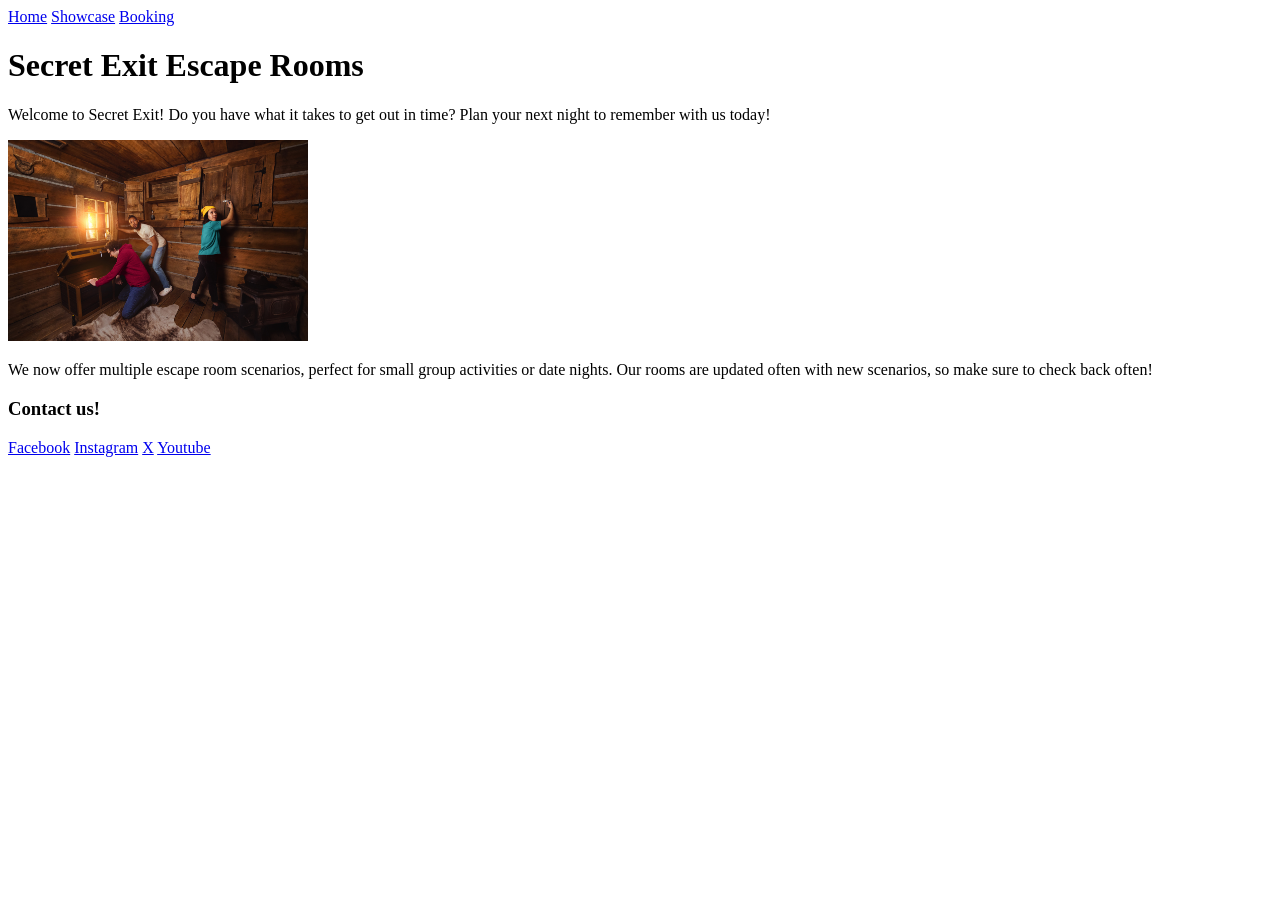
<file: index.html>
<!DOCTYPE html>
<html lang="en">
<head>
    <meta charset="UTF-8">
    <meta name="viewport" content="width=device-width, initial-scale=1.0">
    <link rel="stylesheet" href="style.css">
    <title>Secret Exit</title>
</head>
<body>
    <header>
        <nav>
            <a href="index.html">Home</a>
            <a href="showcase.html">Showcase</a>
            <a href="booking.html">Booking</a>
        </nav>
    </header>
    <main>
        <div class="banner">
            <h1>Secret Exit Escape Rooms</h1>
            <p>Welcome to Secret Exit! 
                Do you have what it takes to get out in time? 
                Plan your next night to remember with us today!</p>
        </div>
        <div id="p2">
            <img src="images/room.jpg" id="bodyimg">
            <p>We now offer multiple escape room scenarios, 
                perfect for small group activities or date nights. 
                Our rooms are updated often with new scenarios, 
                so make sure to check back often!</p>
        </div>
    </main>
    <footer>
        <h3>Contact us!</h3>
        <a href="#" target="_blank">Facebook</a>
        <a href="#" target="_blank">Instagram</a>
        <a href="#" target="_blank">X</a>
        <a href="#" target="_blank">Youtube</a>
    </footer>
</body>
</html>
</file>
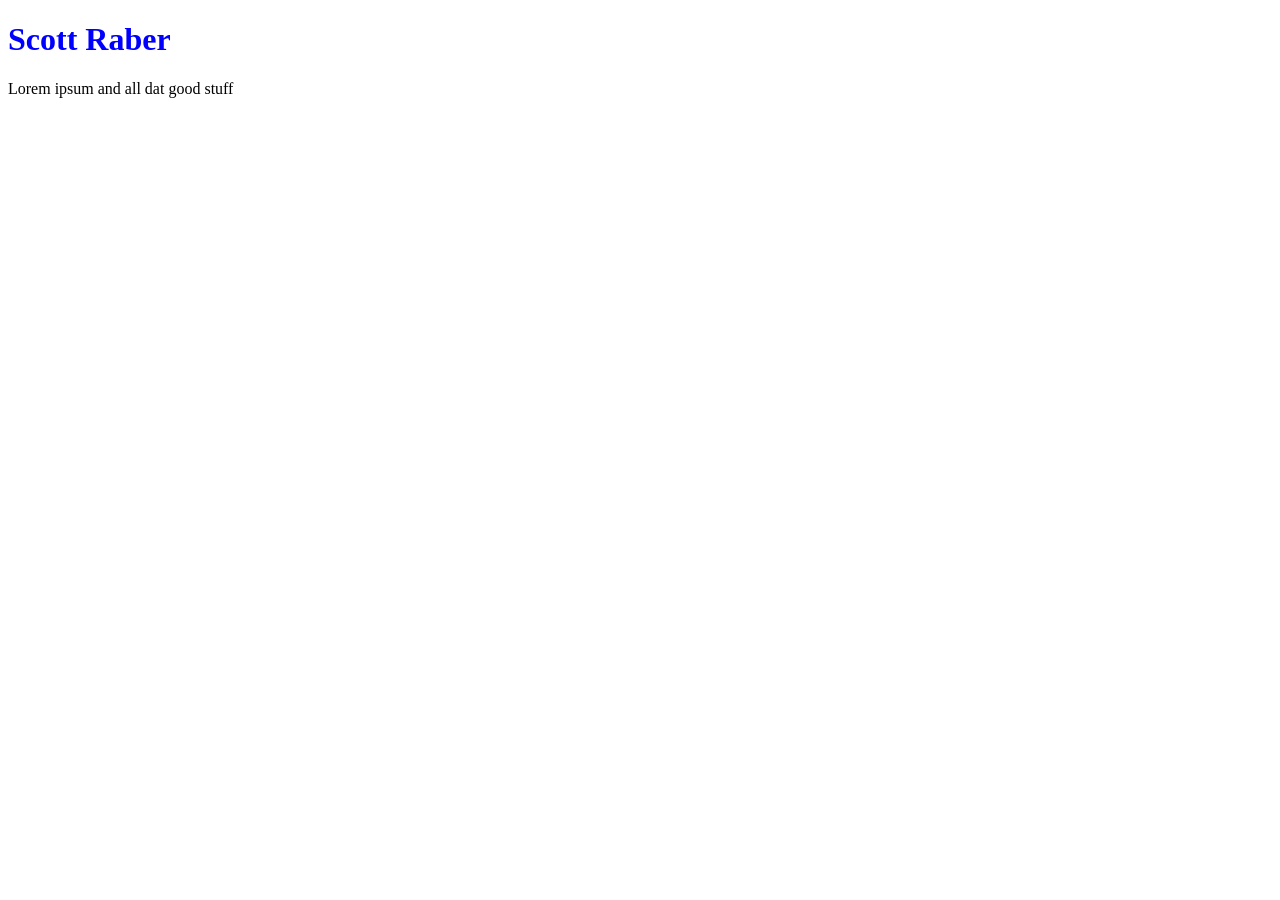
<file: final project/index.html>
<!DOCTYPE html>
<html lang="en">
<head>
    <meta charset="UTF-8">
    <meta name="viewport" content="width=device-width, initial-scale=1.0">
    <link rel="stylesheet" href="style.css">
    <title>Scott Raber iz cool</title>
</head>
<body>
    <h1>Scott Raber</h1>
    <p>Lorem ipsum and all dat good stuff</p>
</body>
</html>
</file>
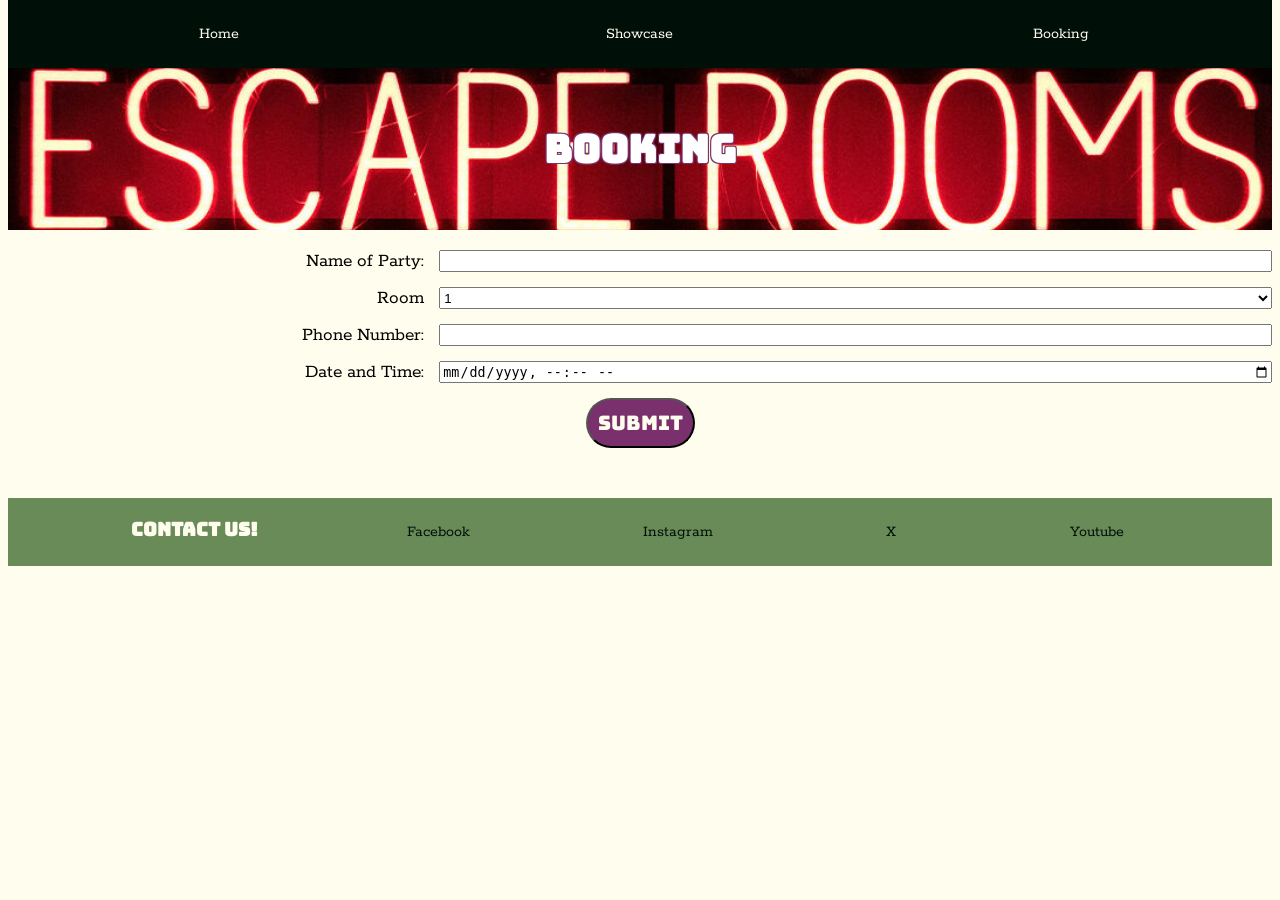
<file: booking.html>
<!DOCTYPE html>
<html lang="en">
<head>
    <meta charset="UTF-8">
    <meta name="viewport" content="width=device-width, initial-scale=1.0">
    <link rel="stylesheet" href="booking.css">
    <title>Secret Exit</title>
</head>
<body>
    <header>
        <nav>
            <a href="index.html">Home</a>
            <a href="showcase.html">Showcase</a>
            <a href="booking.html">Booking</a>
        </nav>
    </header>
    <main>
        <div class="banner">
            <h1>Booking</h1>
        </div>
        <form id="devoform">
            <label for="party">Name of Party:</label>
            <input type="text" id="party" name="party" required>
            
            <label for="title">Room</label>
            <select id="room" name="room" required>
                <option value="1">1</option>
                <option value="2">2</option>
                <option value="3">3</option>
            </select>
            
            <label for="phone">Phone Number:</label>
            <input type="tel" id="phone" name="phone" required>
            
            <label for="time">Date and Time:</label>
            <input type="datetime-local" id="time" name="time" required>
            
            <button>Submit</button>
        </form>
    </main>
    <footer>
        <h3>Contact us!</h3>
        <a href="#" target="_blank">Facebook</a>
        <a href="#" target="_blank">Instagram</a>
        <a href="#" target="_blank">X</a>
        <a href="#" target="_blank">Youtube</a>
    </footer>
</body>
</html>
</file>
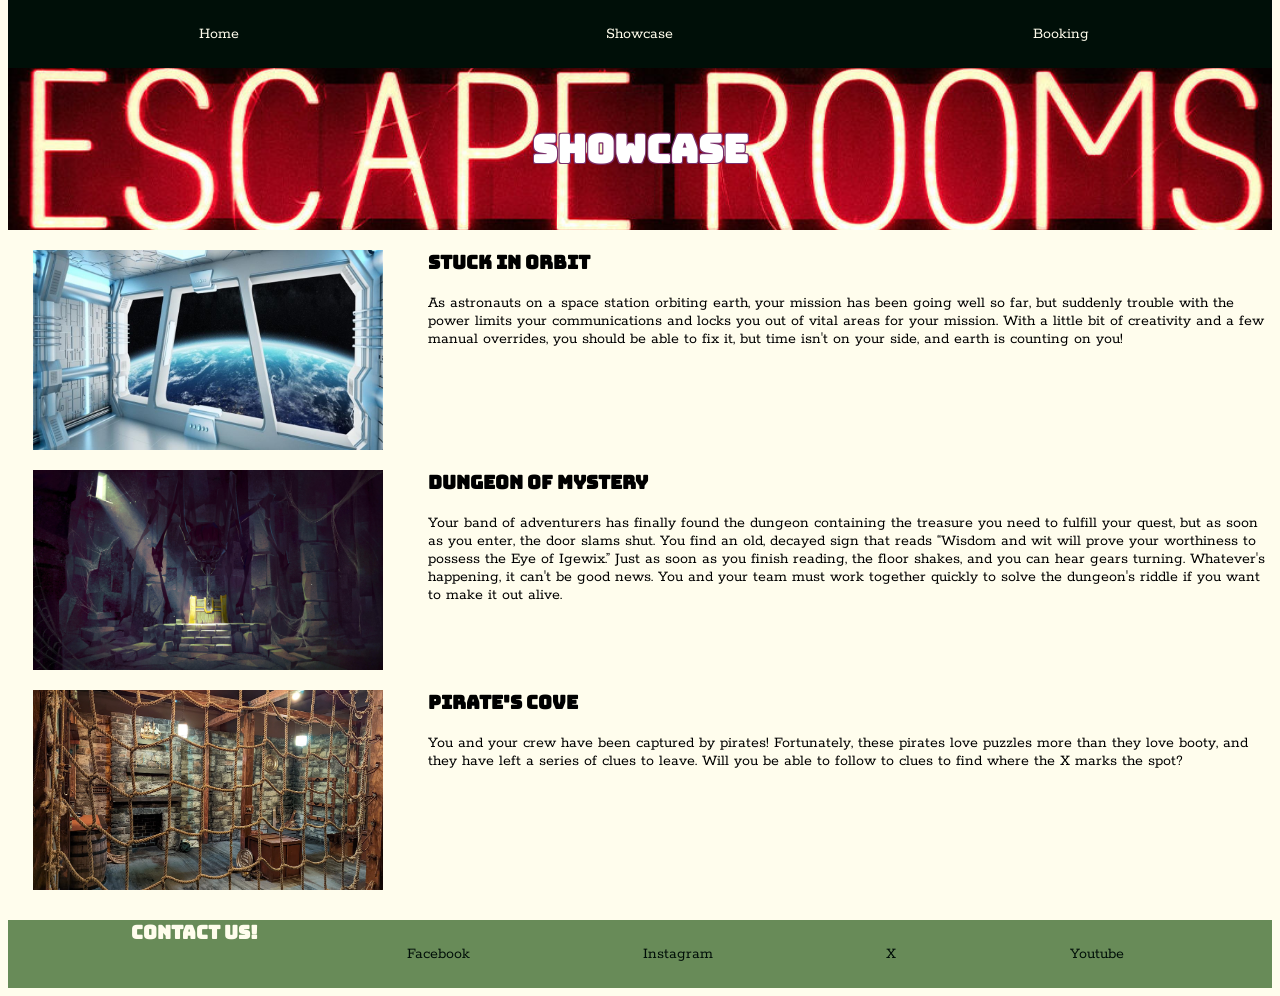
<file: showcase.html>
<!DOCTYPE html>
<html lang="en">
<head>
    <meta charset="UTF-8">
    <meta name="viewport" content="width=device-width, initial-scale=1.0">
    <link rel="stylesheet" href="showcase.css">
    <title>Secret Exit</title>
</head>
<body>
    <header>
        <nav>
            <a href="index.html">Home</a>
            <a href="showcase.html">Showcase</a>
            <a href="booking.html">Booking</a>
        </nav>
    </header>
    <main>
        <div class="banner">
            <h1>Showcase</h1>
        </div>
        <div id="room">
            <img class="show" src="images/spaceships.jpg" alt="Spaceship looking out onto Earth">
            <div>
                <h3>Stuck in Orbit</h3>
                <p>As astronauts on a space station orbiting earth, 
                    your mission has been going well so far, 
                    but suddenly trouble with the power limits your 
                    communications and locks you out of vital areas 
                    for your mission. With a little bit of creativity 
                    and a few manual overrides, you should be able to 
                    fix it, but time isn't on your side, and earth is 
                    counting on you!</p>
            </div>
            <img class="show" src="images/spider.jpg" alt="Spider looking over an ancient chest">
            <div>
                <h3>Dungeon of Mystery</h3>
                <p>Your band of adventurers has finally found the dungeon
                     containing the treasure you need to fulfill your 
                     quest, but as soon as you enter, the door slams shut. 
                     You find an old, decayed sign that reads 
                     “Wisdom and wit will prove your worthiness 
                     to possess the Eye of Igewix.” Just as soon as you 
                     finish reading, the floor shakes, and you can hear 
                     gears turning. Whatever's happening, it can't be good 
                     news. You and your team must work together quickly to 
                     solve the dungeon's riddle if you want to make it out 
                     alive.</p>
            </div>
            <img class="show" src="images/pirate.jpg" alt="Pirate dungoen">
            <div>
                <h3>Pirate's Cove</h3>
                <p>You and your crew have been captured by pirates! 
                    Fortunately, these pirates love puzzles more than 
                    they love booty, and they have left a series of clues 
                    to leave. Will you be able to follow to clues to find 
                    where the X marks the spot?</p>
            </div>
        </div>
    </main>
    <footer>
        <h3>Contact us!</h3>
        <a href="#" target="_blank">Facebook</a>
        <a href="#" target="_blank">Instagram</a>
        <a href="#" target="_blank">X</a>
        <a href="#" target="_blank">Youtube</a>
    </footer>
</body>
</html>
</file>
<file: style.css>
#bodyimg {
    max-width: 300px;
}

.show {
    max-width: 300px;
}
</file>
<file: final project/style.css>
h1 {
    color: blue;
}
</file>
<file: booking.css>
/*heading font*/
@import url('https://fonts.googleapis.com/css2?family=Bungee&display=swap');
/*p font*/
@import url('https://fonts.googleapis.com/css2?family=Rokkitt:ital,wght@0,100..900;1,100..900&display=swap');

#bodyimg {
    max-width: 500px;
}

.show {
    max-width: 300px;
}

body {
    margin-top: 0;
    background-color: #fffded;
}

header {
    display: flex;
    justify-content: center;
    margin: 0;
}

nav {
    display: grid;
    grid-template-columns: 1fr 1fr 1fr;
    justify-content: space-around;
    color: #fffded;
    align-self: center;
    background-color: #000f08;
    width: 100%;
    margin: 0;
}

nav a {
    text-decoration: none;
    color: #fffded;
    padding: 25px;
    justify-self: center;
}

nav a:hover {
     color: #688b58;
     background-color: #fffded;
}

.banner {
    text-align: center;
    background-image: url(images/escaperoom.jpg);
    background-repeat: no-repeat;
    background-position: center;
    background-size: 100% auto;
    font-size: 1.2em;
    color: white;
    text-shadow: 
        -1.4px -1.4px 0 #7a306c,  
        1.4px -1.4px 0 #7a306c,
        -1.4px  1.4px 0 #7a306c,
        1.4px  1.4px 0 #7a306c; 
    padding: 30px;
    margin-bottom: 20px;
}

.banner p {
    font-size: 1em;
}

footer {
    display: flex;
    justify-content: space-evenly;
    margin-top: 50px;
    background-color: #688b58;
}

footer a {
    text-decoration: none;
    color: #000f08;
    padding: 25px;
    justify-self: center;
}

footer a:hover {
     color: #fffded;
     background-color: #7a306c;
}

footer h3 {
    justify-self: center;
    color: #fffded;
}

h1, h3 {
    font-family: bungee;
}

p, a {
    font-family: rokkitt;
}

form {
  display: grid;
  grid-template-columns: 1fr 2fr;
  gap: 15px;
  justify-self: center;
  font-size: larger;
}

label {
  justify-self: end;
  font-family: rokkitt;
}

button {
  justify-self: center;
  grid-column: 1 / 3;
  color: #fffded;
  background-color: #7a306c;
  font-size: 20px;
  font-family: bungee;
  border-radius: 25px;
  padding: 10px;
}

button:hover {
  color: #000f08;
  background-color: #fffded;
}
</file>
<file: showcase.css>
/*heading font*/
@import url('https://fonts.googleapis.com/css2?family=Bungee&display=swap');
/*p font*/
@import url('https://fonts.googleapis.com/css2?family=Rokkitt:ital,wght@0,100..900;1,100..900&display=swap');

#bodyimg {
    max-width: 500px;
}

body {
    margin-top: 0;
    background-color: #fffded;
}

header {
    display: flex;
    justify-content: center;
    margin: 0;
}

nav {
    display: grid;
    grid-template-columns: 1fr 1fr 1fr;
    justify-content: space-around;
    color: #fffded;
    align-self: center;
    background-color: #000f08;
    width: 100%;
    margin: 0;
}

nav a {
    text-decoration: none;
    color: #fffded;
    padding: 25px;
    justify-self: center;
}

nav a:hover {
     color: #688b58;
     background-color: #fffded;
}

.banner {
    text-align: center;
    background-image: url(images/escaperoom.jpg);
    background-repeat: no-repeat;
    background-position: center;
    background-size: 100% auto;
    font-size: 1.2em;
    color: white;
    text-shadow: 
        -1.4px -1.4px 0 #7a306c,  
        1.4px -1.4px 0 #7a306c,
        -1.4px  1.4px 0 #7a306c,
        1.4px  1.4px 0 #7a306c; 
    padding: 30px;
    margin-bottom: 20px;
}

.banner p {
    font-size: 1em;
}

footer {
    display: flex;
    justify-content: space-evenly;
    margin-top: 30px;
    background-color: #688b58;
}

footer a {
    text-decoration: none;
    color: #000f08;
    padding: 25px;
    justify-self: center;
}

footer a:hover {
     color: #fffded;
     background-color: #7a306c;
}

footer h3 {
    justify-self: center;
    color: #fffded;
}

h1, h3 {
    font-family: bungee;
}

p, a {
    font-family: rokkitt;
}

#room {
    display: grid;
    grid-template-columns: 400px 1fr;
    grid-template-rows: 1fr 1fr 1fr;
    gap: 20px;
}

#room img {
    justify-self: center;
}

p {
    justify-self: left;
}

h3 {
    margin-top: 0;
}

.show {
    width: 350px;
    height: 200px;
    object-fit: cover
}
</file>
